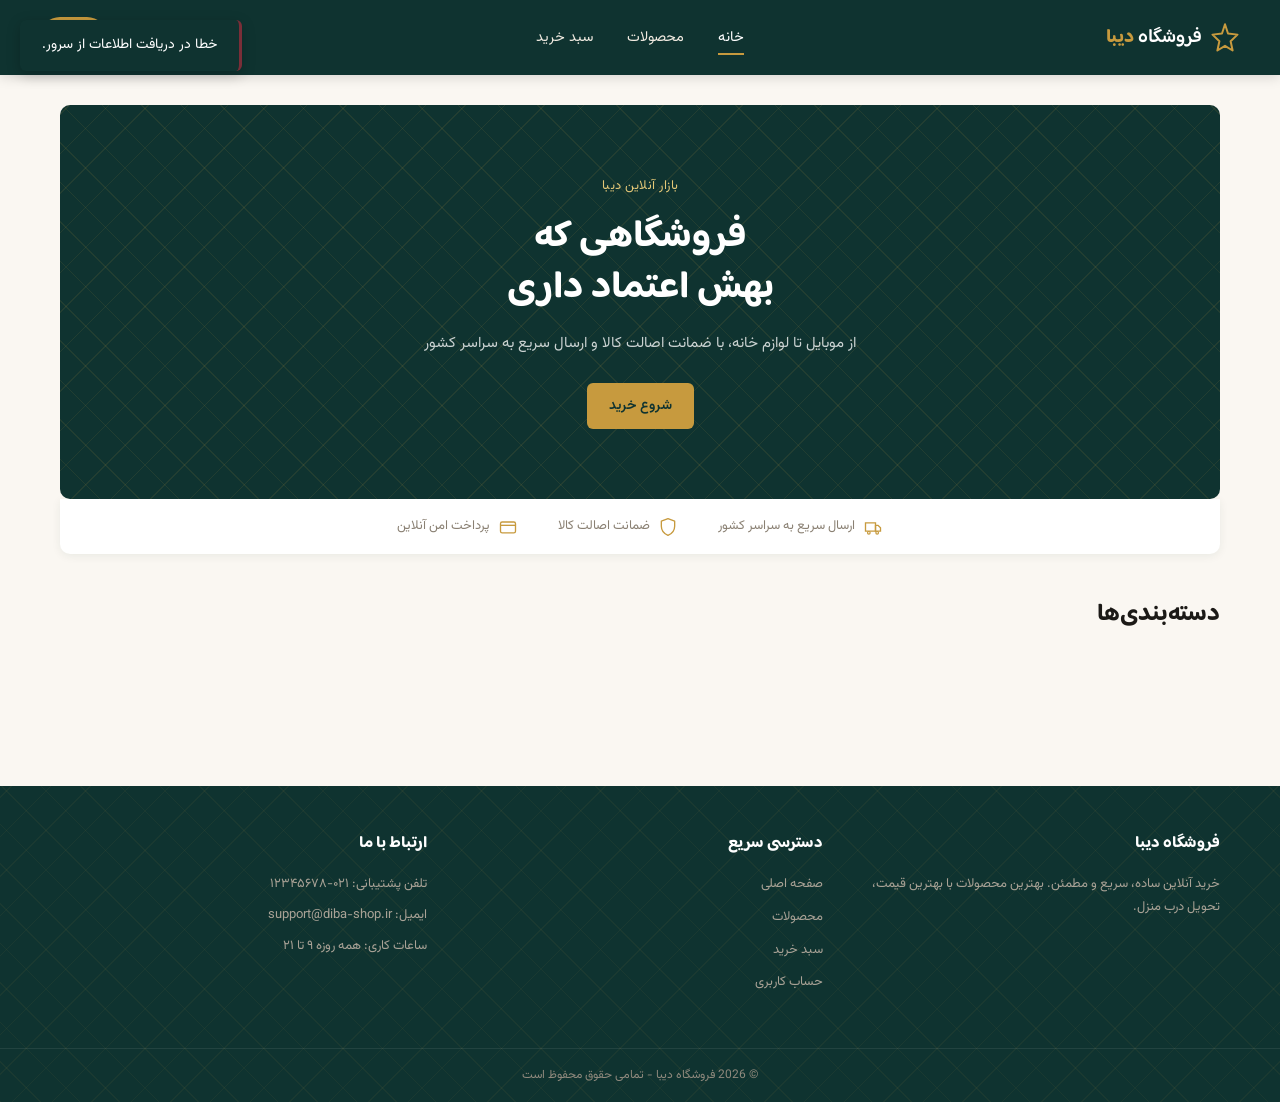
<file: index.html>
<!DOCTYPE html>
<html lang="fa" dir="rtl">
<head>
    <meta charset="UTF-8">
    <meta name="viewport" content="width=device-width, initial-scale=1.0">
    <title>فروشگاه دیبا</title>
    <link rel="preconnect" href="https://fonts.googleapis.com">
    <link rel="preconnect" href="https://fonts.gstatic.com" crossorigin>
    <link href="https://fonts.googleapis.com/css2?family=Baloo+Bhaijaan+2:wght@500;600;700;800&family=Vazirmatn:wght@400;500;600;700;800&display=swap" rel="stylesheet">
       <link rel="stylesheet" href="css/style.css?v=99">
</head>
<body data-page="home">

    <header id="siteHeader"></header>
    <div class="toast-container" id="toastContainer"></div>

    <main>
        <section class="hero">
            <div class="hero-pattern"></div>
            <div class="hero-content">
                <p class="hero-eyebrow">بازار آنلاین دیبا</p>
                <h1>فروشگاهی که<br>بهش اعتماد داری</h1>
                <p class="hero-sub">از موبایل تا لوازم خانه، با ضمانت اصالت کالا و ارسال سریع به سراسر کشور</p>
                <a href="products.html" class="btn btn-gold">شروع خرید</a>
            </div>
        </section>

        <div class="trust-bar">
            <div class="trust-item">
                <svg width="20" height="20" viewBox="0 0 24 24" fill="none"><path d="M3 7H15V17H3V7Z" stroke="#C79A3E" stroke-width="1.6"/><path d="M15 10H18L21 13V17H15V10Z" stroke="#C79A3E" stroke-width="1.6"/><circle cx="7" cy="19" r="1.6" stroke="#C79A3E" stroke-width="1.4"/><circle cx="17" cy="19" r="1.6" stroke="#C79A3E" stroke-width="1.4"/></svg>
                <span>ارسال سریع به سراسر کشور</span>
            </div>
            <div class="trust-item">
                <svg width="20" height="20" viewBox="0 0 24 24" fill="none"><path d="M12 2L20 5V11C20 16 16.5 20 12 22C7.5 20 4 16 4 11V5L12 2Z" stroke="#C79A3E" stroke-width="1.6" stroke-linejoin="round"/></svg>
                <span>ضمانت اصالت کالا</span>
            </div>
            <div class="trust-item">
                <svg width="20" height="20" viewBox="0 0 24 24" fill="none"><rect x="3" y="6" width="18" height="13" rx="2" stroke="#C79A3E" stroke-width="1.6"/><path d="M3 10H21" stroke="#C79A3E" stroke-width="1.6"/></svg>
                <span>پرداخت امن آنلاین</span>
            </div>
        </div>

        <section class="categories">
            <h2 class="section-title">دسته‌بندی‌ها</h2>
            <div class="category-list" id="categoryList"></div>
        </section>

        <div id="productSections"></div>
    </main>

    <footer id="siteFooter"></footer>

    <script src="js/data.js"></script>
    <script src="js/common.js"></script>
    <script src="js/home.js"></script>
</body>
</html>
</file>
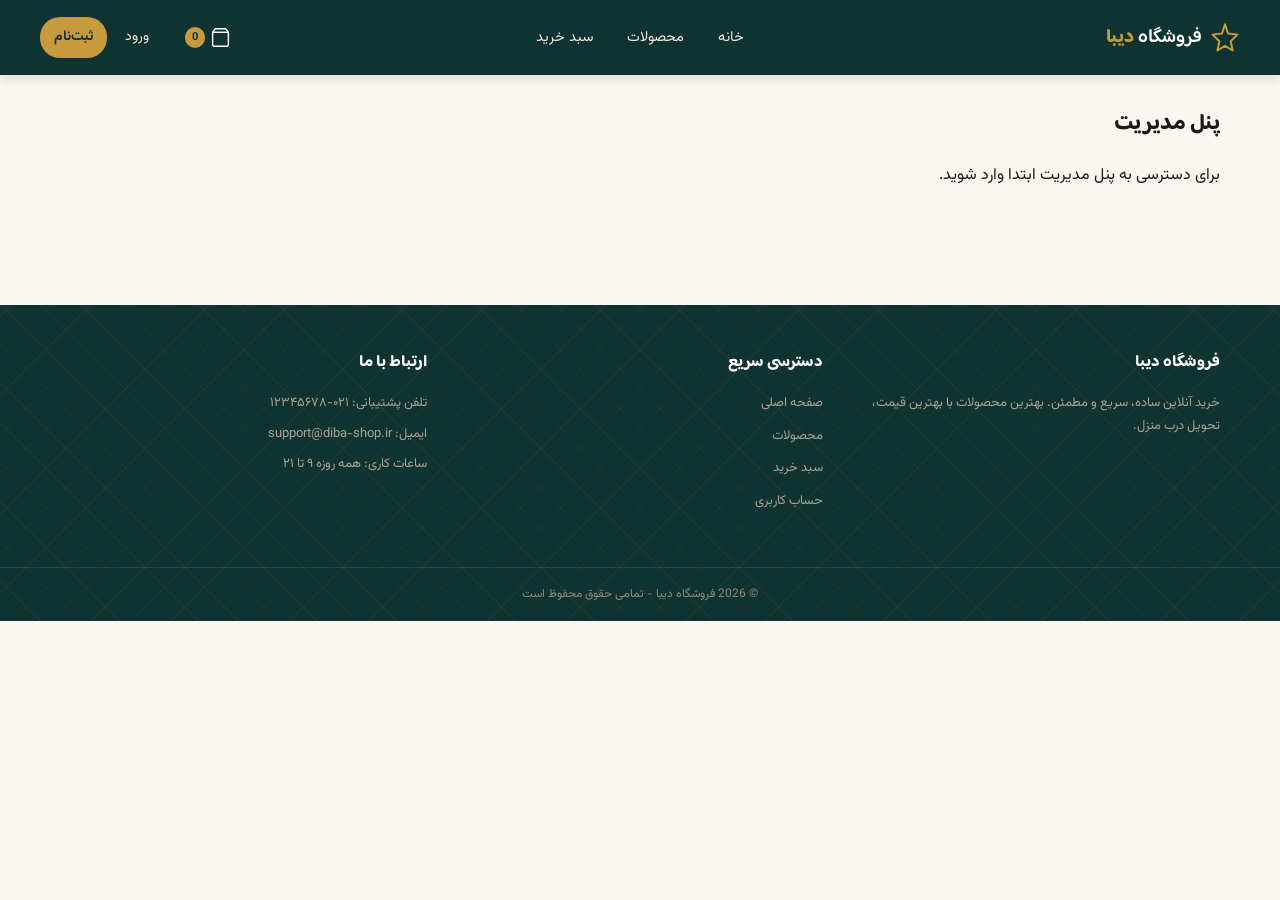
<file: admin.html>
<!DOCTYPE html>
<html lang="fa" dir="rtl">
<head>
    <meta charset="UTF-8">
    <meta name="viewport" content="width=device-width, initial-scale=1.0">
    <title>پنل مدیریت | فروشگاه دیبا</title>
    <link rel="preconnect" href="https://fonts.googleapis.com">
    <link rel="preconnect" href="https://fonts.gstatic.com" crossorigin>
    <link href="https://fonts.googleapis.com/css2?family=Baloo+Bhaijaan+2:wght@500;600;700;800&family=Vazirmatn:wght@400;500;600;700;800&display=swap" rel="stylesheet">
   <link rel="stylesheet" href="css/style.css?v=99">
</head>
<body data-page="admin">

    <header id="siteHeader"></header>
    <div class="toast-container" id="toastContainer"></div>

    <main>
        <h2 class="page-title">پنل مدیریت</h2>
        <div id="adminContainer"></div>
    </main>

    <footer id="siteFooter"></footer>

    <script src="js/data.js"></script>
    <script src="js/common.js"></script>
    <script src="js/admin.js"></script>
</body>
</html>
</file>
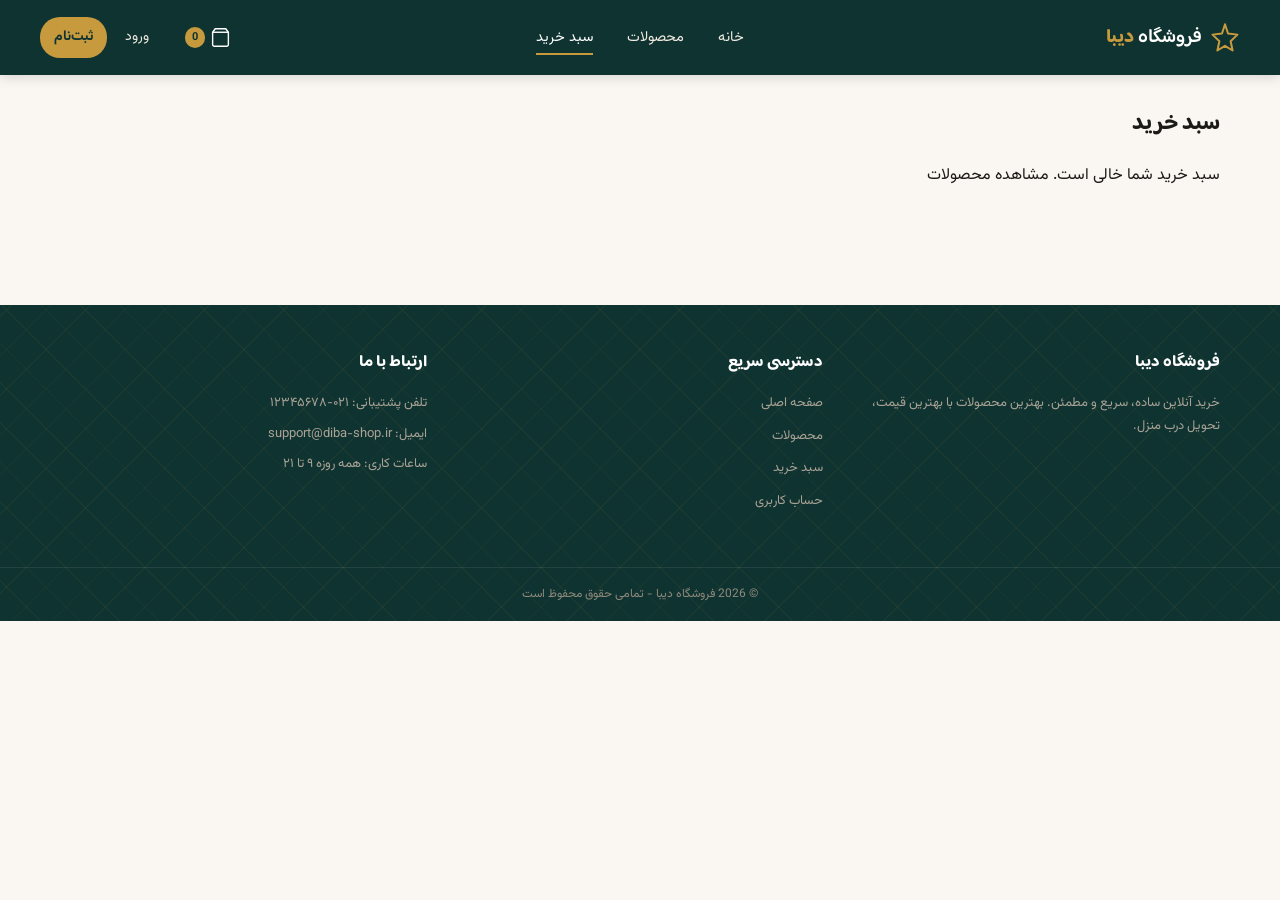
<file: cart.html>
<!DOCTYPE html>
<html lang="fa" dir="rtl">
<head>
    <meta charset="UTF-8">
    <meta name="viewport" content="width=device-width, initial-scale=1.0">
    <title>سبد خرید | فروشگاه دیبا</title>
    <link rel="preconnect" href="https://fonts.googleapis.com">
    <link rel="preconnect" href="https://fonts.gstatic.com" crossorigin>
    <link href="https://fonts.googleapis.com/css2?family=Baloo+Bhaijaan+2:wght@500;600;700;800&family=Vazirmatn:wght@400;500;600;700;800&display=swap" rel="stylesheet">
   <link rel="stylesheet" href="css/style.css?v=99">
</head>
<body data-page="cart">

    <header id="siteHeader"></header>
    <div class="toast-container" id="toastContainer"></div>

    <main>
        <h2 class="page-title">سبد خرید</h2>
        <div id="cartContainer"></div>
    </main>

    <footer id="siteFooter"></footer>

    <script src="js/data.js"></script>
    <script src="js/common.js"></script>
    <script src="js/cart.js"></script>
</body>
</html>
</file>
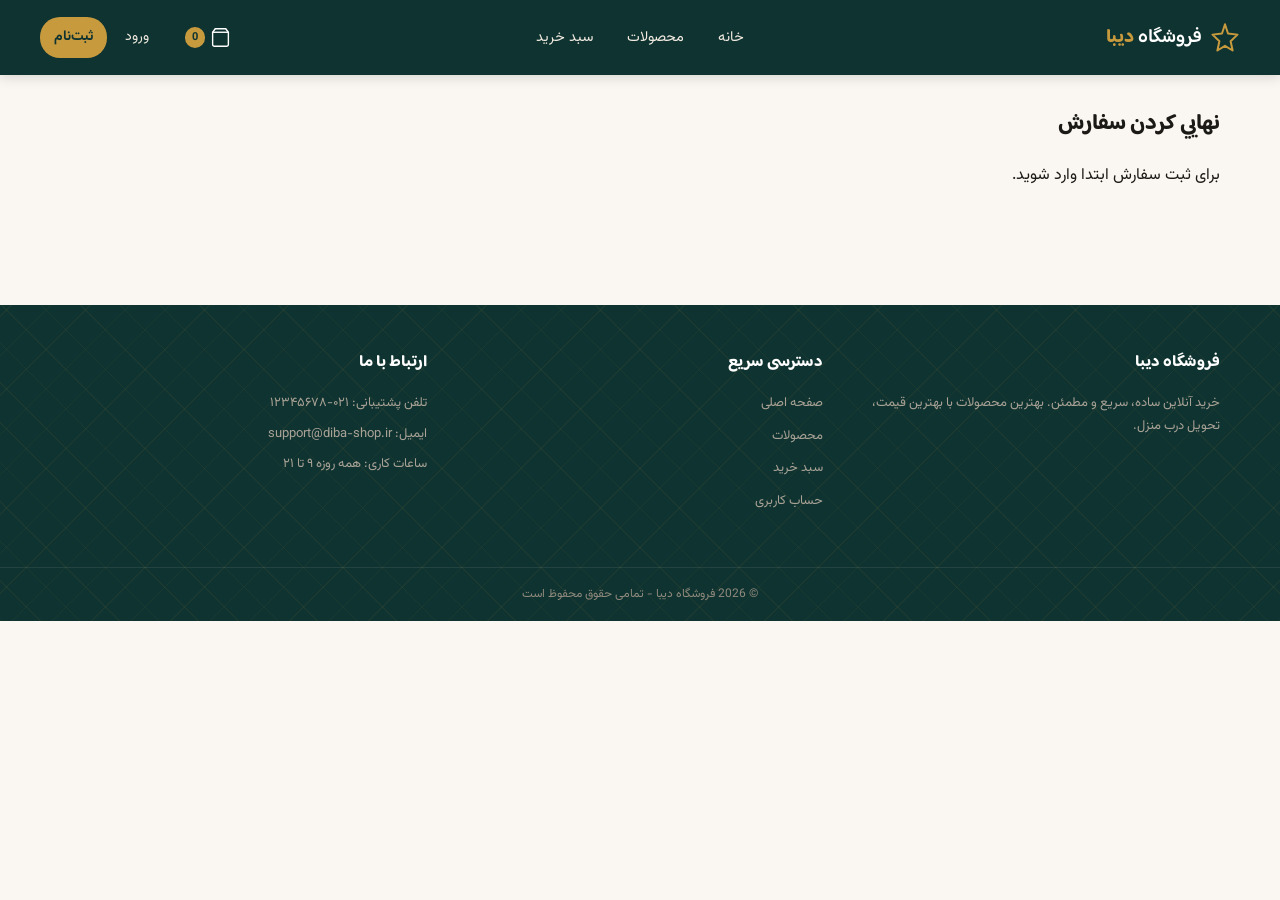
<file: checkout.html>
<!DOCTYPE html>
<html lang="fa" dir="rtl">
<head>
    <meta charset="UTF-8">
    <meta name="viewport" content="width=device-width, initial-scale=1.0">
    <title>تسویه‌حساب | فروشگاه دیبا</title>
    <link rel="preconnect" href="https://fonts.googleapis.com">
    <link rel="preconnect" href="https://fonts.gstatic.com" crossorigin>
    <link href="https://fonts.googleapis.com/css2?family=Baloo+Bhaijaan+2:wght@500;600;700;800&family=Vazirmatn:wght@400;500;600;700;800&display=swap" rel="stylesheet">
    <link rel="stylesheet" href="css/style.css?v=99">
</head>
<body data-page="checkout">

    <header id="siteHeader"></header>
    <div class="toast-container" id="toastContainer"></div>

    <main>
        <h2 class="page-title">نهایی کردن سفارش</h2>
        <div id="checkoutContainer"></div>
    </main>

    <footer id="siteFooter"></footer>

    <script src="js/data.js"></script>
    <script src="js/common.js"></script>
    <script src="js/checkout.js"></script>
</body>
</html>
</file>
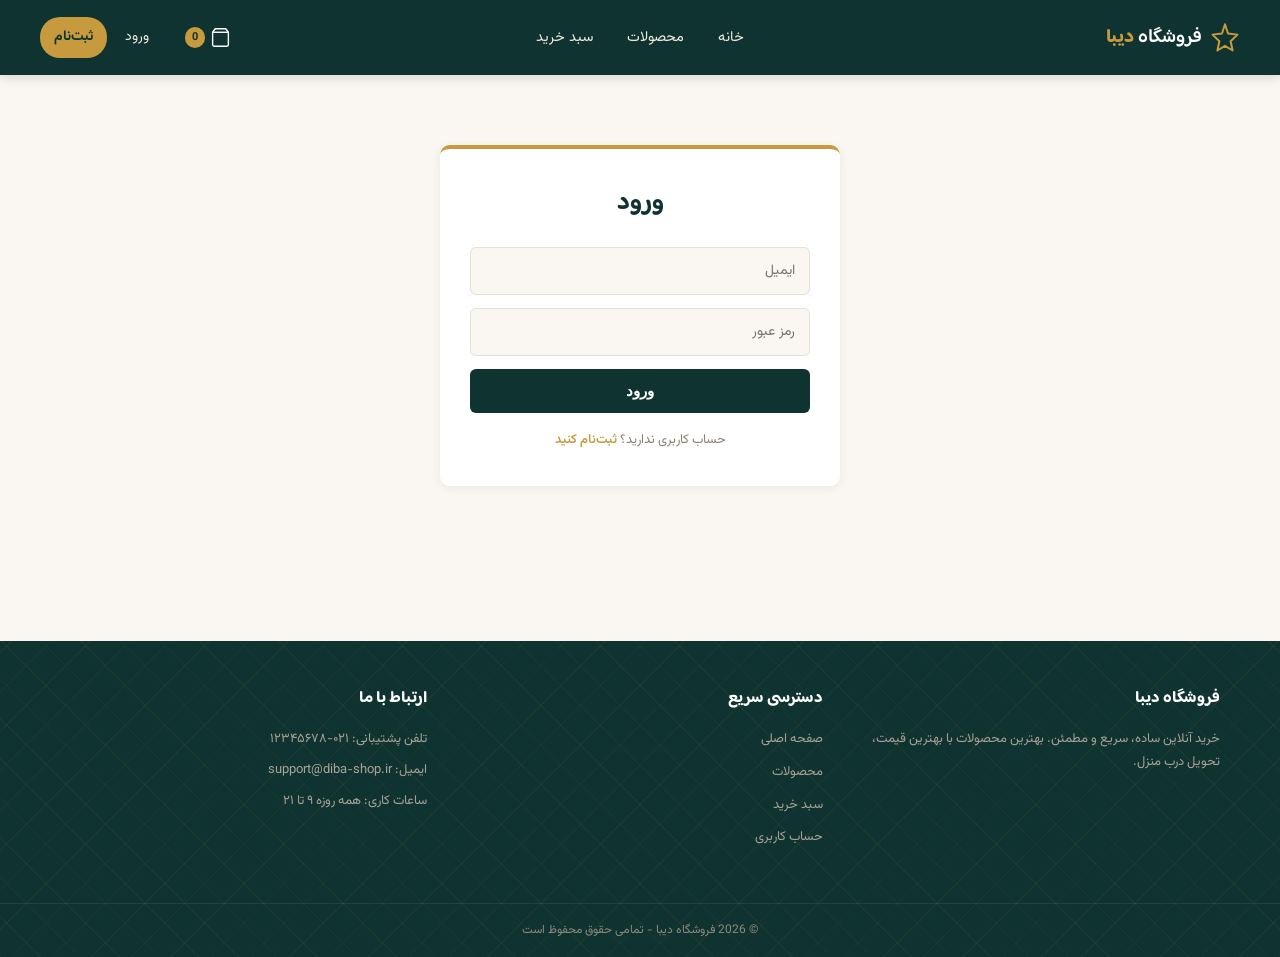
<file: login.html>
<!DOCTYPE html>
<html lang="fa" dir="rtl">
<head>
    <meta charset="UTF-8">
    <meta name="viewport" content="width=device-width, initial-scale=1.0">
    <title>ورود | فروشگاه دیبا</title>
    <link rel="preconnect" href="https://fonts.googleapis.com">
    <link rel="preconnect" href="https://fonts.gstatic.com" crossorigin>
    <link href="https://fonts.googleapis.com/css2?family=Baloo+Bhaijaan+2:wght@500;600;700;800&family=Vazirmatn:wght@400;500;600;700;800&display=swap" rel="stylesheet">
    <link rel="stylesheet" href="css/style.css?v=99">
</head>
<body data-page="login">

    <header id="siteHeader"></header>
    <div class="toast-container" id="toastContainer"></div>

    <main>
        <div class="auth-container">
            <h2>ورود</h2>
            <p class="error" id="errorBox" style="display:none;"></p>

            <form id="loginForm">
                <input type="email" id="email" placeholder="ایمیل" required>
                <input type="password" id="password" placeholder="رمز عبور" required>
                <button type="submit">ورود</button>
            </form>

            <p>حساب کاربری ندارید؟ <a href="register.html">ثبت‌نام کنید</a></p>
        </div>
    </main>

    <footer id="siteFooter"></footer>

    <script src="js/data.js"></script>
    <script src="js/common.js"></script>
    <script src="js/auth.js"></script>
</body>
</html>
</file>
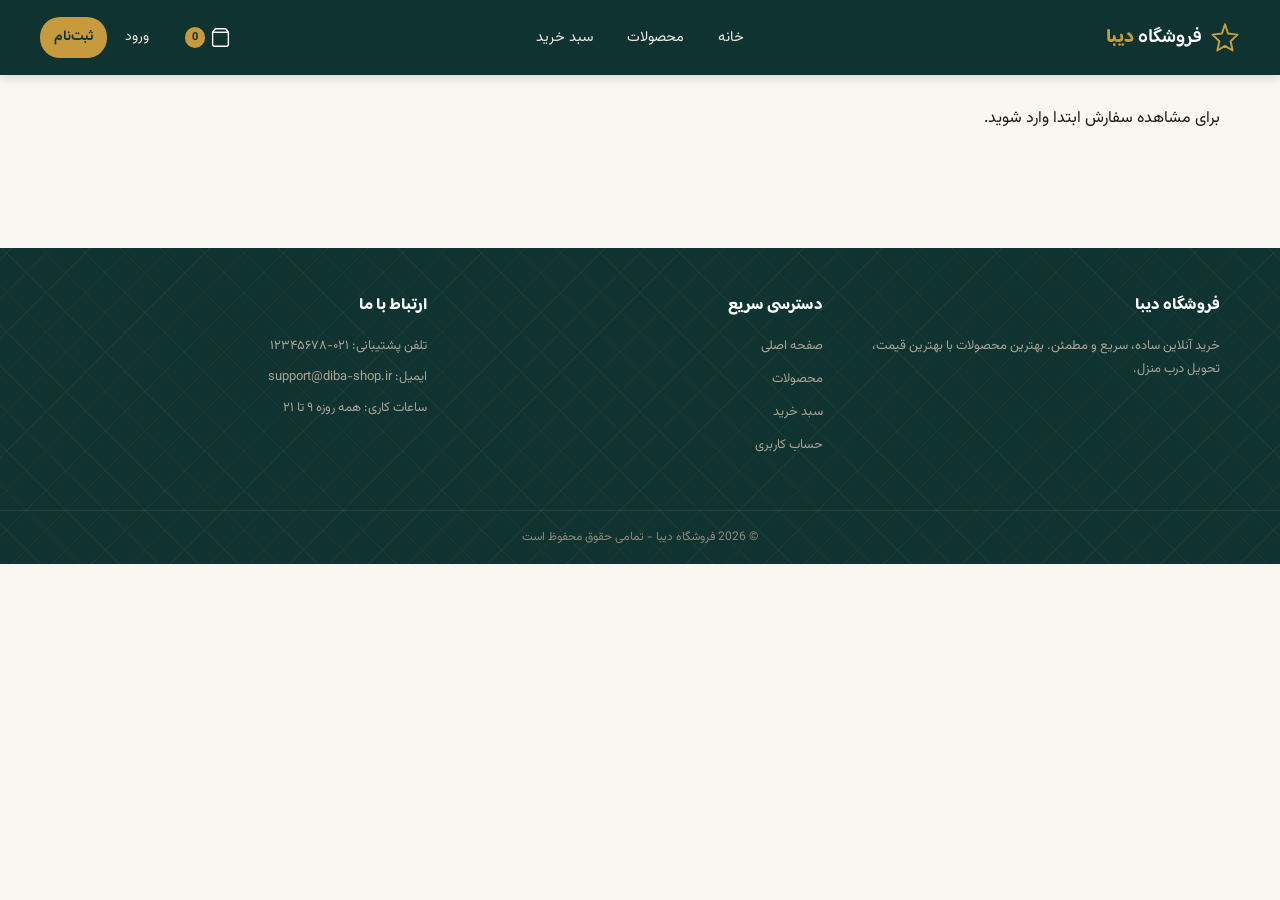
<file: order-success.html>
<!DOCTYPE html>
<html lang="fa" dir="rtl">
<head>
    <meta charset="UTF-8">
    <meta name="viewport" content="width=device-width, initial-scale=1.0">
    <title>ثبت سفارش موفق | فروشگاه دیبا</title>
    <link rel="preconnect" href="https://fonts.googleapis.com">
    <link rel="preconnect" href="https://fonts.gstatic.com" crossorigin>
    <link href="https://fonts.googleapis.com/css2?family=Baloo+Bhaijaan+2:wght@500;600;700;800&family=Vazirmatn:wght@400;500;600;700;800&display=swap" rel="stylesheet">
    <link rel="stylesheet" href="css/style.css?v=99">
</head>
<body data-page="order-success">

    <header id="siteHeader"></header>
    <div class="toast-container" id="toastContainer"></div>

    <main>
        <div id="orderSuccessContainer"></div>
    </main>

    <footer id="siteFooter"></footer>

    <script src="js/data.js"></script>
    <script src="js/common.js"></script>
    <script src="js/order-success.js"></script>
</body>
</html>
</file>
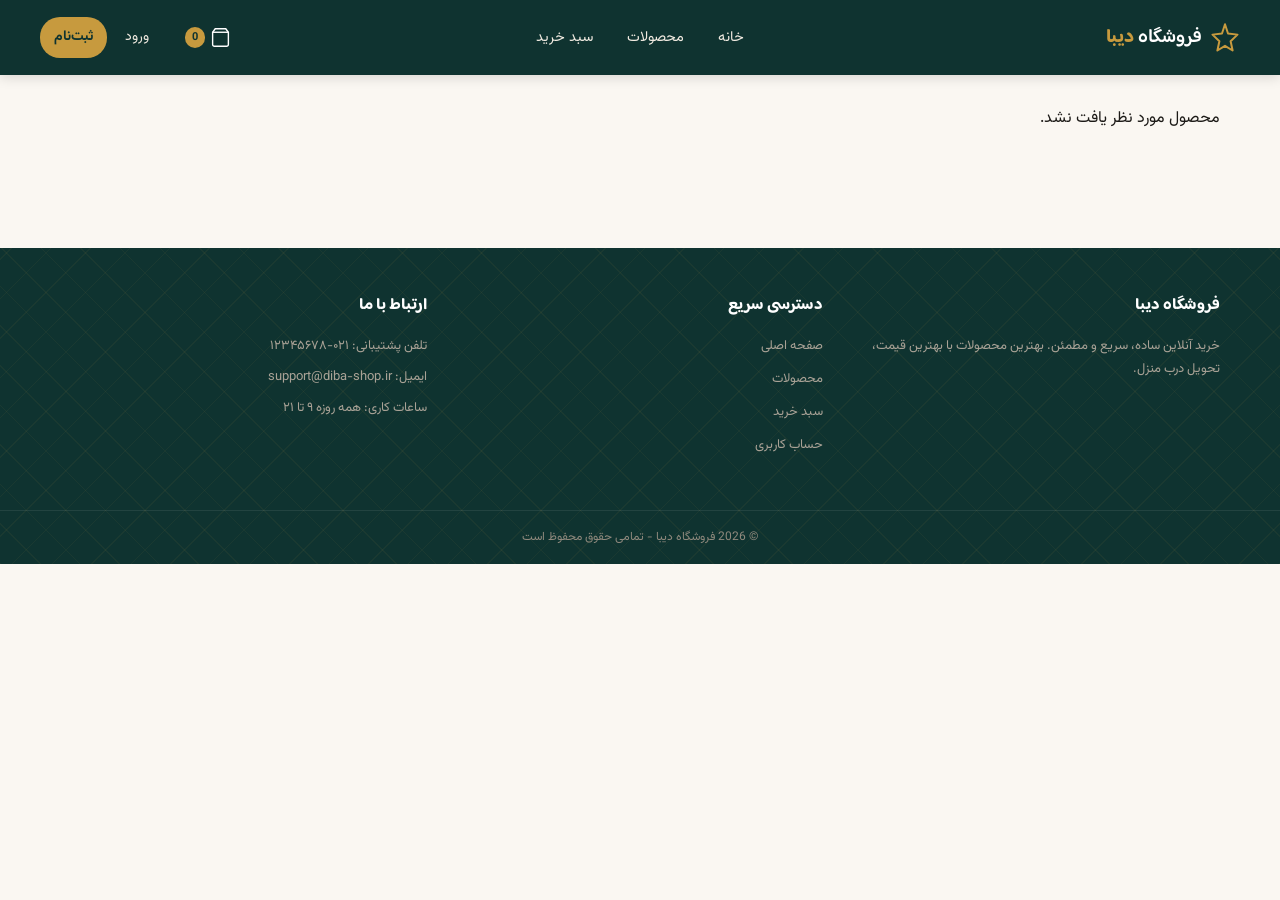
<file: product.html>
<!DOCTYPE html>
<html lang="fa" dir="rtl">
<head>
    <meta charset="UTF-8">
    <meta name="viewport" content="width=device-width, initial-scale=1.0">
    <title>جزئیات محصول | فروشگاه دیبا</title>
    <link rel="preconnect" href="https://fonts.googleapis.com">
    <link rel="preconnect" href="https://fonts.gstatic.com" crossorigin>
    <link href="https://fonts.googleapis.com/css2?family=Baloo+Bhaijaan+2:wght@500;600;700;800&family=Vazirmatn:wght@400;500;600;700;800&display=swap" rel="stylesheet">
    <link rel="stylesheet" href="css/style.css?v=99">
</head>
<body data-page="product">

    <header id="siteHeader"></header>
    <div class="toast-container" id="toastContainer"></div>

    <main>
        <div id="productDetailsContainer"></div>
    </main>

    <footer id="siteFooter"></footer>

    <script src="js/data.js"></script>
    <script src="js/common.js"></script>
    <script src="js/product.js"></script>
</body>
</html>
</file>
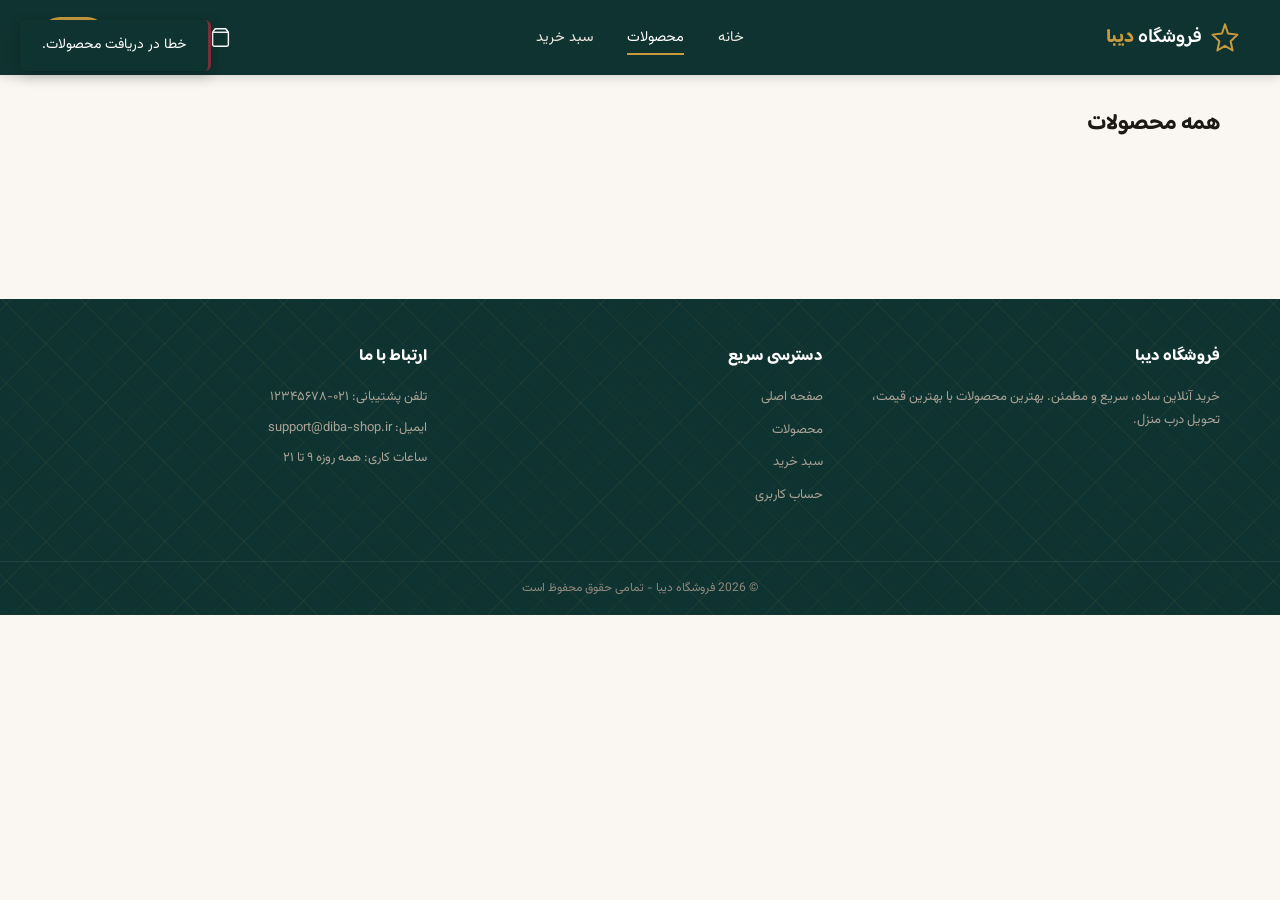
<file: products.html>
<!DOCTYPE html>
<html lang="fa" dir="rtl">
<head>
    <meta charset="UTF-8">
    <meta name="viewport" content="width=device-width, initial-scale=1.0">
    <title>محصولات | فروشگاه دیبا</title>
    <link rel="preconnect" href="https://fonts.googleapis.com">
    <link rel="preconnect" href="https://fonts.gstatic.com" crossorigin>
    <link href="https://fonts.googleapis.com/css2?family=Baloo+Bhaijaan+2:wght@500;600;700;800&family=Vazirmatn:wght@400;500;600;700;800&display=swap" rel="stylesheet">
   <link rel="stylesheet" href="css/style.css?v=99">
</head>
<body data-page="products">

    <header id="siteHeader"></header>
    <div class="toast-container" id="toastContainer"></div>

    <main>
        <h2 class="page-title" id="categoryTitle">همه محصولات</h2>

        <div class="filter-bar" id="filterBar"></div>

        <div class="product-grid" id="productGrid"></div>
        <p id="emptyMessage" style="display:none; color: var(--muted); margin-top: 20px;">محصولی در این دسته‌بندی یافت نشد.</p>
    </main>

    <footer id="siteFooter"></footer>

    <script src="js/data.js"></script>
    <script src="js/common.js"></script>
    <script src="js/products.js"></script>
</body>
</html>
</file>
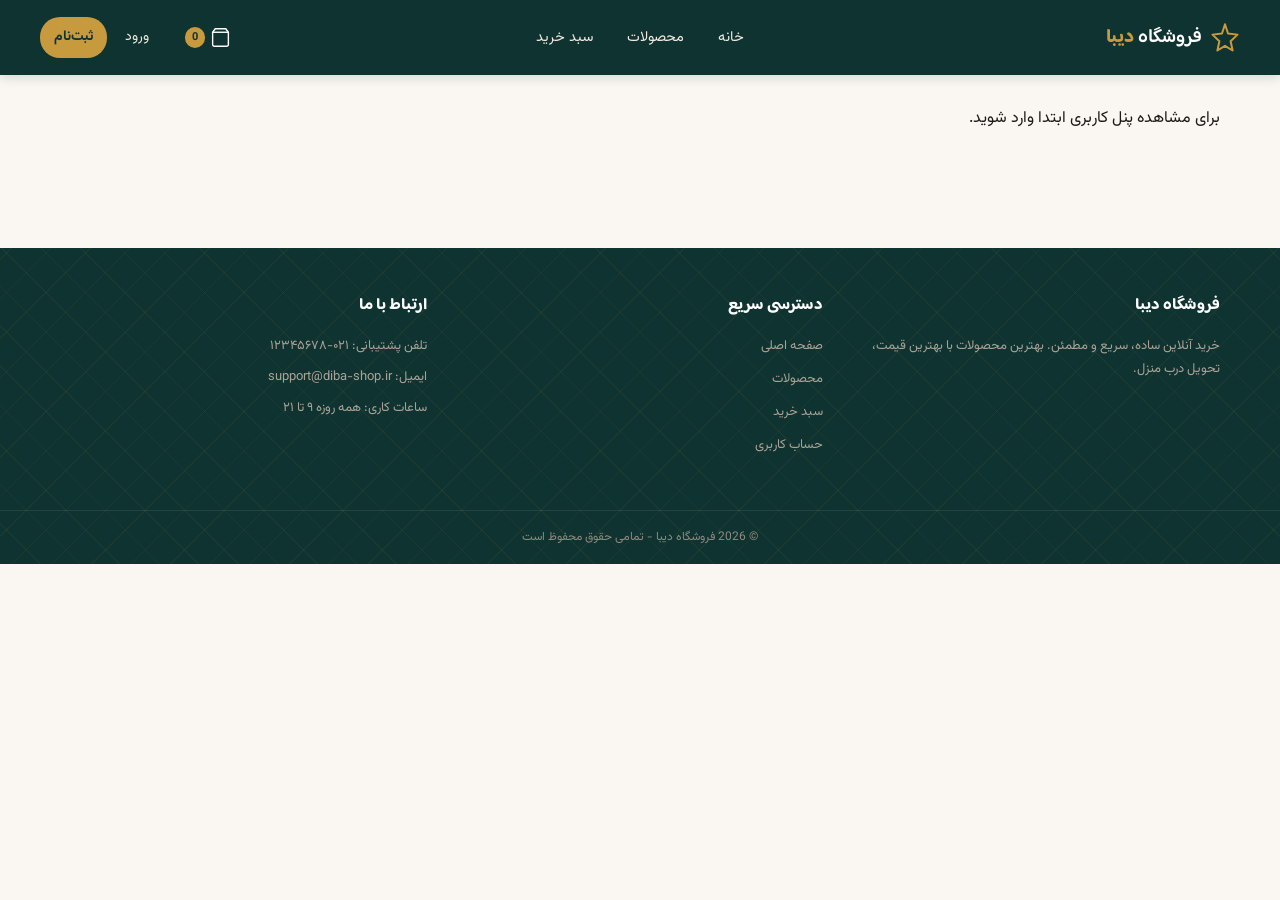
<file: profile.html>
<!DOCTYPE html>
<html lang="fa" dir="rtl">
<head>
    <meta charset="UTF-8">
    <meta name="viewport" content="width=device-width, initial-scale=1.0">
    <title>پنل کاربری | فروشگاه دیبا</title>
    <link rel="preconnect" href="https://fonts.googleapis.com">
    <link rel="preconnect" href="https://fonts.gstatic.com" crossorigin>
    <link href="https://fonts.googleapis.com/css2?family=Baloo+Bhaijaan+2:wght@500;600;700;800&family=Vazirmatn:wght@400;500;600;700;800&display=swap" rel="stylesheet">
    <link rel="stylesheet" href="css/style.css?v=99">
</head>
<body data-page="profile">

    <header id="siteHeader"></header>
    <div class="toast-container" id="toastContainer"></div>

    <main>
        <div id="profileContainer"></div>
    </main>

    <footer id="siteFooter"></footer>

    <script src="js/data.js"></script>
    <script src="js/common.js"></script>
    <script src="js/profile.js"></script>
</body>
</html>
</file>
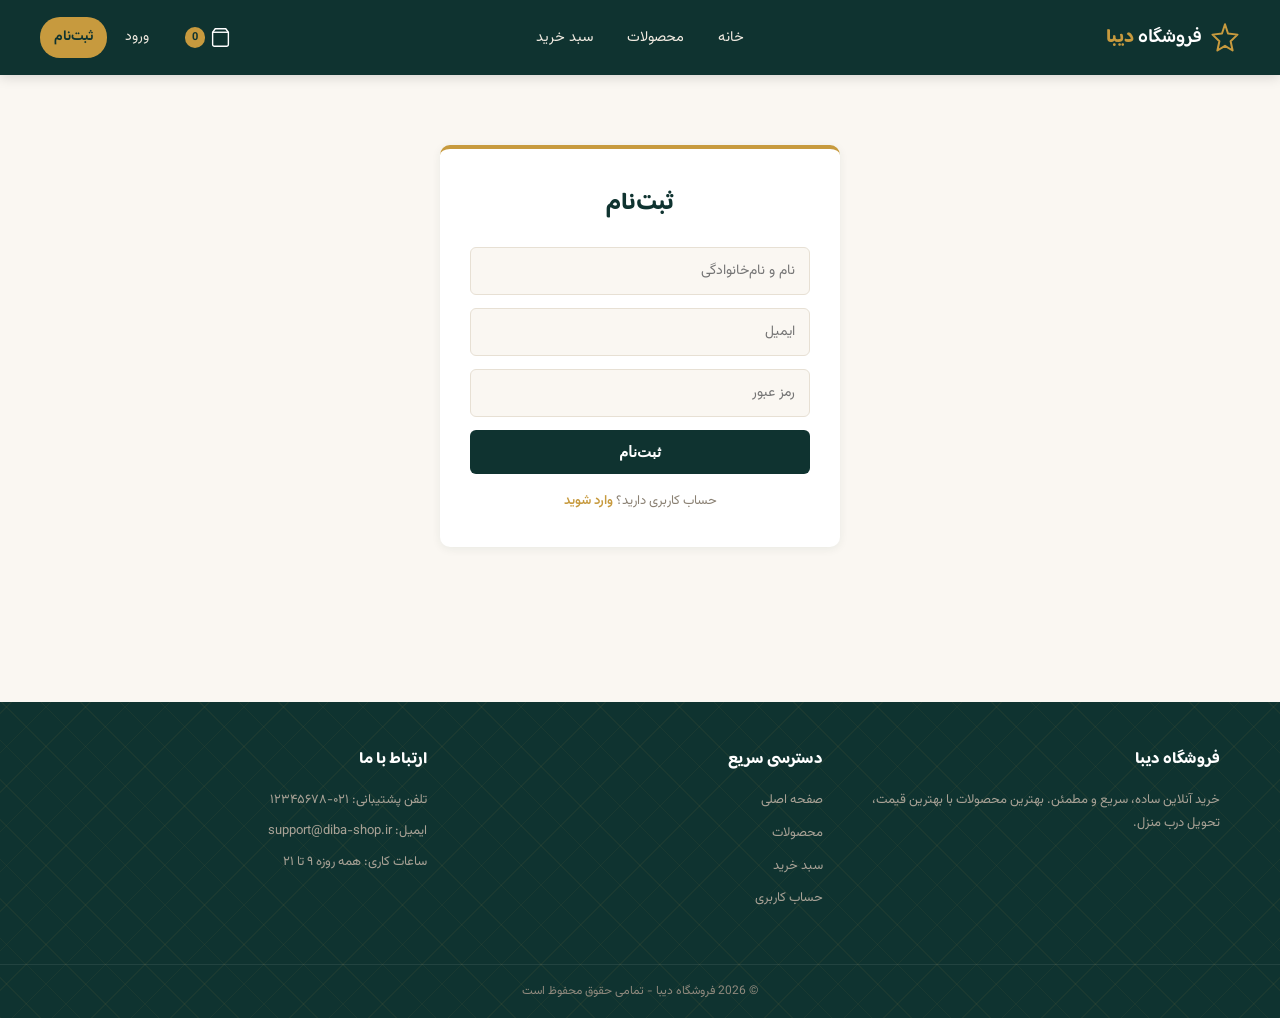
<file: register.html>
<!DOCTYPE html>
<html lang="fa" dir="rtl">
<head>
    <meta charset="UTF-8">
    <meta name="viewport" content="width=device-width, initial-scale=1.0">
    <title>ثبت‌نام | فروشگاه دیبا</title>
    <link rel="preconnect" href="https://fonts.googleapis.com">
    <link rel="preconnect" href="https://fonts.gstatic.com" crossorigin>
    <link href="https://fonts.googleapis.com/css2?family=Baloo+Bhaijaan+2:wght@500;600;700;800&family=Vazirmatn:wght@400;500;600;700;800&display=swap" rel="stylesheet">
   <link rel="stylesheet" href="css/style.css?v=99">
</head>
<body data-page="register">

    <header id="siteHeader"></header>
    <div class="toast-container" id="toastContainer"></div>

    <main>
        <div class="auth-container">
            <h2>ثبت‌نام</h2>
            <p class="error" id="errorBox" style="display:none;"></p>

            <form id="registerForm">
                <input type="text" id="fullName" placeholder="نام و نام‌خانوادگی" required>
                <input type="email" id="email" placeholder="ایمیل" required>
                <input type="password" id="password" placeholder="رمز عبور" required>
                <button type="submit">ثبت‌نام</button>
            </form>

            <p>حساب کاربری دارید؟ <a href="login.html">وارد شوید</a></p>
        </div>
    </main>

    <footer id="siteFooter"></footer>

    <script src="js/data.js"></script>
    <script src="js/common.js"></script>
    <script src="js/auth.js"></script>
</body>
</html>
</file>
<file: css/style.css>
:root {
    --ink: #1C1A17;
    --muted: #8A8073;
    --paper: #FAF7F2;
    --surface: #FFFFFF;
    --border: #E7E0D4;

    --emerald-900: #0F3330;
    --emerald-700: #17493F;
    --emerald-600: #1F5A4E;

    --gold-500: #C79A3E;
    --gold-300: #E4C878;
    --gold-100: #F6E9C9;

    --wine-600: #7A2E38;

    --font-display: 'Baloo Bhaijaan 2', 'Vazirmatn', Tahoma, sans-serif;
    --font-body: 'Vazirmatn', Tahoma, Arial, sans-serif;

    --radius-sm: 6px;
    --radius-md: 10px;
    --shadow-card: 0 2px 10px rgba(15, 51, 48, 0.07);
    --shadow-card-hover: 0 10px 26px rgba(15, 51, 48, 0.14);
}

* { margin: 0; padding: 0; box-sizing: border-box; }

body {
    font-family: var(--font-body);
    background-color: var(--paper);
    color: var(--ink);
    line-height: 1.75;
}

a { text-decoration: none; color: inherit; }
img { max-width: 100%; display: block; }

h1, h2, h3 { font-family: var(--font-display); }

main {
    max-width: 1200px;
    margin: 0 auto;
    padding: 30px 20px 60px;
}

.page-title {
    font-size: 22px;
    margin-bottom: 18px;
}

header {
    background-color: var(--emerald-900);
    padding: 16px 30px;
    position: sticky;
    top: 0;
    z-index: 100;
    box-shadow: 0 2px 12px rgba(0,0,0,0.15);
}

.header-inner {
    display: grid;
    grid-template-columns: 1fr auto 1fr;
    align-items: center;
    gap: 20px;
    max-width: 1200px;
    margin: 0 auto;
}

.header-inner .logo { justify-self: start; }
.header-inner .main-nav { justify-self: center; }
.header-inner .header-actions { justify-self: end; }

.logo {
    display: flex;
    align-items: center;
    gap: 8px;
    color: #fff;
    font-family: var(--font-display);
    font-size: 19px;
    font-weight: 600;
}

.logo b { color: var(--gold-500); font-weight: 700; }

.main-nav {
    display: flex;
    align-items: center;
    gap: 6px;
}

.main-nav a {
    position: relative;
    color: #F0EAE0;
    font-size: 14.5px;
    padding: 9px 14px;
    transition: color 0.2s;
}

.main-nav a::after {
    content: "";
    position: absolute;
    right: 14px;
    left: 14px;
    bottom: 4px;
    height: 2px;
    background-color: var(--gold-500);
    transform: scaleX(0);
    transform-origin: center;
    transition: transform 0.25s ease;
}

.main-nav a:hover, .main-nav a.active {
    color: #fff;
}

.main-nav a:hover::after, .main-nav a.active::after {
    transform: scaleX(1);
}

.header-actions {
    display: flex;
    align-items: center;
    gap: 8px;
}

.header-actions a {
    color: #F0EAE0;
    font-size: 14px;
    padding: 8px 14px;
    border-radius: 20px;
    transition: all 0.2s;
}

.header-actions a:hover {
    background-color: rgba(255,255,255,0.08);
    color: #fff;
}

.nav-cta {
    background-color: var(--gold-500);
    color: var(--emerald-900) !important;
    border-radius: 20px;
    font-weight: 700;
}

.nav-cta::after { display: none; }
.nav-cta:hover { background-color: var(--gold-300); }

.cart-link { display: flex; align-items: center; gap: 5px; }

.cart-badge {
    background-color: var(--gold-500);
    color: var(--emerald-900);
    font-size: 11px;
    font-weight: 700;
    padding: 1px 7px;
    border-radius: 10px;
    transition: transform 0.2s;
}

.cart-badge.bump { transform: scale(1.4); }

.menu-toggle {
    display: none;
    flex-direction: column;
    gap: 5px;
    background: none;
    border: none;
    cursor: pointer;
    padding: 5px;
}

.menu-toggle span {
    width: 24px;
    height: 2.5px;
    background-color: #fff;
    border-radius: 2px;
    transition: all 0.3s;
}

.menu-toggle.active span:nth-child(1) { transform: translateY(7px) rotate(45deg); }
.menu-toggle.active span:nth-child(2) { opacity: 0; }
.menu-toggle.active span:nth-child(3) { transform: translateY(-7px) rotate(-45deg); }

.hero {
    position: relative;
    background-color: var(--emerald-900);
    border-radius: var(--radius-md);
    overflow: hidden;
    padding: 70px 40px;
    text-align: center;
    margin-bottom: 0;
}

.hero-pattern {
    position: absolute;
    inset: -20px;
    background-image:
        repeating-linear-gradient(45deg, rgba(199,154,62,0.10) 0, rgba(199,154,62,0.10) 1px, transparent 1px, transparent 28px),
        repeating-linear-gradient(-45deg, rgba(199,154,62,0.10) 0, rgba(199,154,62,0.10) 1px, transparent 1px, transparent 28px);
    animation: patternDrift 50s linear infinite;
}

@keyframes patternDrift {
    from { background-position: 0 0, 0 0; }
    to { background-position: 400px 0, -400px 0; }
}

.hero-content {
    position: relative;
    z-index: 2;
    max-width: 620px;
    margin: 0 auto;
}

.hero-eyebrow {
    color: var(--gold-300);
    font-size: 13px;
    letter-spacing: 0.5px;
    margin-bottom: 14px;
}

.hero h1 {
    color: #fff;
    font-size: 38px;
    line-height: 1.35;
    margin-bottom: 16px;
}

.hero-sub {
    color: rgba(255,255,255,0.78);
    font-size: 15px;
    margin-bottom: 26px;
}

.trust-bar {
    display: flex;
    justify-content: center;
    gap: 40px;
    background-color: var(--surface);
    padding: 16px 20px;
    border-radius: 0 0 var(--radius-md) var(--radius-md);
    margin-bottom: 40px;
    box-shadow: var(--shadow-card);
    flex-wrap: wrap;
}

.trust-item {
    display: flex;
    align-items: center;
    gap: 8px;
    font-size: 13px;
    color: var(--muted);
}

.categories { margin-bottom: 35px; }

.category-list { display: flex; gap: 10px; flex-wrap: wrap; }

.category-item {
    background: var(--surface);
    padding: 9px 18px;
    border-radius: 30px;
    font-size: 13.5px;
    border: 1px solid var(--border);
    transition: all 0.2s;
}

.category-item:hover {
    background-color: var(--emerald-900);
    color: var(--gold-300);
    border-color: var(--emerald-900);
}

.filter-bar { display: flex; gap: 10px; flex-wrap: wrap; margin-bottom: 22px; }

.filter-bar a {
    padding: 8px 16px;
    background: var(--surface);
    border: 1px solid var(--border);
    border-radius: 20px;
    font-size: 13px;
}

.filter-bar a.active {
    background-color: var(--emerald-900);
    color: var(--gold-300);
    border-color: var(--emerald-900);
}

.home-section { margin: 40px 0; }

.home-section h2 {
    font-size: 21px;
    margin-bottom: 18px;
    padding-bottom: 12px;
    border-bottom: 2px solid var(--border);
    display: flex;
    justify-content: space-between;
    align-items: center;
    position: relative;
}

.home-section h2::after {
    content: "";
    position: absolute;
    right: 0;
    bottom: -2px;
    width: 46px;
    height: 2px;
    background-color: var(--gold-500);
}

.see-all { font-size: 12.5px; color: var(--gold-500); font-weight: 600; }

.product-grid {
    display: grid;
    grid-template-columns: repeat(auto-fill, minmax(210px, 1fr));
    gap: 20px;
}

.product-card {
    position: relative;
    background: var(--surface);
    border-radius: var(--radius-md);
    overflow: hidden;
    box-shadow: var(--shadow-card);
    border: 1px solid var(--border);
    transition: transform 0.25s ease, box-shadow 0.25s ease;
    display: flex;
    flex-direction: column;
}

.product-card:hover {
    transform: translateY(-5px);
    box-shadow: var(--shadow-card-hover);
}

.sale-ribbon {
    position: absolute;
    top: 12px;
    left: -30px;
    background-color: var(--wine-600);
    color: #fff;
    font-size: 11px;
    font-weight: 700;
    padding: 4px 34px;
    transform: rotate(-45deg);
    z-index: 3;
    box-shadow: 0 2px 6px rgba(0,0,0,0.2);
}

.product-card img {
    width: 100%;
    height: 165px;
    object-fit: cover;
    background: var(--paper);
}

.product-card h3 {
    font-size: 14.5px;
    font-weight: 600;
    padding: 12px 14px 6px;
    flex-grow: 1;
}

.product-card .price {
    position: relative;
    display: inline-flex;
    align-items: center;
    background-color: var(--emerald-900);
    color: var(--gold-300);
    font-weight: 700;
    font-size: 13.5px;
    padding: 6px 16px 6px 12px;
    margin: 6px 14px;
    border-radius: 3px 14px 14px 3px;
    width: fit-content;
}

.product-card .price::before {
    content: "";
    position: absolute;
    right: -4px;
    top: 50%;
    transform: translateY(-50%);
    width: 8px;
    height: 8px;
    border-radius: 50%;
    background-color: var(--paper);
    border: 1px solid var(--emerald-900);
}

.product-card .old-price {
    text-decoration: line-through;
    color: rgba(230,220,200,0.55);
    font-weight: 400;
    font-size: 11.5px;
    margin-left: 6px;
}

.product-card .stock {
    padding: 0 14px;
    font-size: 12px;
    color: var(--emerald-600);
}

.product-card .btn {
    margin: 12px 14px 14px;
    text-align: center;
    font-size: 13px;
    padding: 9px;
}

.btn {
    display: inline-block;
    background-color: var(--emerald-900);
    color: #fff;
    padding: 11px 22px;
    border: none;
    border-radius: var(--radius-sm);
    cursor: pointer;
    font-size: 14px;
    font-family: var(--font-body);
    font-weight: 600;
    transition: background 0.2s, transform 0.15s;
}

.btn:hover { background-color: var(--emerald-700); }
.btn:active { transform: scale(0.97); }

.btn-gold {
    background-color: var(--gold-500);
    color: var(--emerald-900);
}

.btn-gold:hover { background-color: var(--gold-300); }

.btn.disabled { background-color: #ccc; cursor: not-allowed; }

.btn-small {
    display: inline-block;
    padding: 6px 13px;
    background-color: var(--emerald-900);
    color: #fff;
    border-radius: 5px;
    font-size: 12px;
    border: none;
    cursor: pointer;
    font-family: var(--font-body);
}

.btn-small:hover { background-color: var(--emerald-700); }
.btn-danger { background-color: var(--wine-600); }
.btn-danger:hover { background-color: #92363f; }

.auth-container {
    max-width: 400px;
    margin: 40px auto;
    background: var(--surface);
    padding: 34px 30px;
    border-radius: var(--radius-md);
    box-shadow: var(--shadow-card);
    border-top: 4px solid var(--gold-500);
}

.auth-container h2 {
    margin-bottom: 22px;
    text-align: center;
    color: var(--emerald-900);
}

.auth-container form { display: flex; flex-direction: column; gap: 13px; }

.auth-container input {
    padding: 12px 14px;
    border: 1px solid var(--border);
    border-radius: var(--radius-sm);
    font-size: 14px;
    font-family: var(--font-body);
    background: var(--paper);
}

.auth-container input:focus {
    outline: none;
    border-color: var(--gold-500);
}

.auth-container button {
    background-color: var(--emerald-900);
    color: #fff;
    border: none;
    padding: 13px;
    border-radius: var(--radius-sm);
    cursor: pointer;
    font-size: 15px;
    font-weight: 600;
}

.auth-container button:hover { background-color: var(--emerald-700); }

.auth-container p { margin-top: 16px; text-align: center; font-size: 13px; color: var(--muted); }
.auth-container p a { color: var(--gold-500); font-weight: 600; }

.error {
    background-color: #FBEAEA;
    color: var(--wine-600);
    padding: 11px 14px;
    border-radius: var(--radius-sm);
    margin-bottom: 12px;
    font-size: 13px;
}

.success {
    background-color: #E9F3EC;
    color: var(--emerald-700);
    padding: 11px 14px;
    border-radius: var(--radius-sm);
    margin-bottom: 12px;
    font-size: 13px;
}

.product-details {
    display: grid;
    grid-template-columns: 1fr 1.2fr;
    gap: 34px;
    background: var(--surface);
    padding: 30px;
    border-radius: var(--radius-md);
    box-shadow: var(--shadow-card);
}

.product-details img { border-radius: var(--radius-md); width: 100%; }

.category-tag {
    display: inline-block;
    background-color: var(--paper);
    border: 1px solid var(--border);
    padding: 4px 14px;
    border-radius: 20px;
    font-size: 12px;
    margin-bottom: 12px;
}

.product-info h1 { font-size: 25px; margin-bottom: 12px; }
.product-info .description { color: var(--muted); margin-bottom: 18px; font-size: 14px; }

.price-box { margin-bottom: 14px; }

.price-box .old-price {
    text-decoration: line-through;
    color: var(--muted);
    margin-left: 12px;
    font-size: 15px;
}

.price-box .final-price {
    font-size: 24px;
    font-weight: 700;
    color: var(--wine-600);
}

.stock-status { margin-bottom: 18px; font-size: 14px; color: var(--emerald-600); font-weight: 600; }
.out-of-stock { color: var(--wine-600); }

.product-info form { display: flex; align-items: center; gap: 14px; flex-wrap: wrap; }

.qty-control {
    display: inline-flex;
    align-items: center;
    border: 1px solid var(--border);
    border-radius: var(--radius-sm);
    overflow: hidden;
}

.qty-control input {
    width: 44px;
    text-align: center;
    border: none;
    padding: 9px 0;
    font-family: var(--font-body);
    background: var(--surface);
}

.qty-control input::-webkit-outer-spin-button,
.qty-control input::-webkit-inner-spin-button { -webkit-appearance: none; margin: 0; }

.qty-btn {
    background-color: var(--paper);
    border: none;
    width: 34px;
    height: 38px;
    font-size: 16px;
    cursor: pointer;
    color: var(--emerald-900);
}

.qty-btn:hover { background-color: var(--gold-100); }

.cart-item, .checkout-item {
    display: flex;
    align-items: center;
    gap: 15px;
    background: var(--surface);
    padding: 16px;
    border-radius: var(--radius-md);
    margin-bottom: 12px;
    box-shadow: var(--shadow-card);
    border: 1px solid var(--border);
}

.cart-item img, .checkout-item img {
    width: 70px; height: 70px; object-fit: cover; border-radius: 8px;
}

.cart-item-info { flex-grow: 1; }
.cart-item-info h3 { font-size: 15px; margin-bottom: 4px; }

.quantity-form, .cart-item-info form {
    display: inline-flex; align-items: center; gap: 6px; margin-top: 8px;
}

.quantity-form input {
    width: 55px; padding: 6px; border: 1px solid var(--border); border-radius: 5px;
}

.remove-btn {
    background-color: var(--wine-600);
    color: #fff; border: none; padding: 6px 13px;
    border-radius: 5px; font-size: 12px; cursor: pointer;
    font-family: var(--font-body);
}

.item-total { font-weight: 700; white-space: nowrap; color: var(--emerald-900); }

.cart-summary {
    background: var(--surface);
    padding: 22px;
    border-radius: var(--radius-md);
    text-align: left;
    margin-top: 18px;
    box-shadow: var(--shadow-card);
    border-top: 3px solid var(--gold-500);
}

.cart-summary h3 { margin-bottom: 16px; color: var(--emerald-900); }

.order-success, .profile-page {
    background: var(--surface);
    padding: 28px;
    border-radius: var(--radius-md);
    box-shadow: var(--shadow-card);
}

.order-item {
    display: flex; align-items: center; gap: 15px;
    padding: 13px 0; border-bottom: 1px solid var(--border);
}

.order-item img { width: 50px; height: 50px; object-fit: cover; border-radius: 6px; }

.user-info { margin-bottom: 25px; padding-bottom: 20px; border-bottom: 1px solid var(--border); }

.order-card {
    background: var(--paper);
    padding: 16px;
    border-radius: var(--radius-sm);
    margin-bottom: 12px;
    border: 1px solid var(--border);
}

.status-pending { color: var(--gold-500); font-weight: 700; }
.status-completed { color: var(--emerald-600); font-weight: 700; }
.status-cancelled { color: var(--wine-600); font-weight: 700; }

.admin-panel {
    background: var(--surface);
    padding: 26px;
    border-radius: var(--radius-md);
    box-shadow: var(--shadow-card);
}

.admin-panel h2 { color: var(--emerald-900); }

.admin-nav {
    display: flex; gap: 8px; flex-wrap: wrap;
    margin: 20px 0 25px;
    border-bottom: 2px solid var(--border);
    padding-bottom: 16px;
}

.admin-nav a {
    padding: 8px 16px;
    background: var(--paper);
    border-radius: 6px;
    font-size: 13.5px;
    border: 1px solid var(--border);
}

.admin-nav a:hover { background: var(--emerald-900); color: var(--gold-300); }

.stats-grid {
    display: grid;
    grid-template-columns: repeat(auto-fit, minmax(160px, 1fr));
    gap: 15px; margin-top: 15px;
}

.stat-box {
    background: var(--paper);
    padding: 22px;
    border-radius: var(--radius-sm);
    text-align: center;
    border: 1px solid var(--border);
}

.stat-box h3 { font-size: 27px; color: var(--wine-600); margin-bottom: 6px; font-family: var(--font-display); }
.stat-box p { font-size: 13px; color: var(--muted); }

.admin-table { width: 100%; border-collapse: collapse; margin-top: 15px; }

.admin-table th, .admin-table td {
    padding: 12px 10px; text-align: right;
    border-bottom: 1px solid var(--border); font-size: 13px;
}

.admin-table th { background-color: var(--paper); font-weight: 700; color: var(--emerald-900); }

.admin-thumb { width: 45px; height: 45px; object-fit: cover; border-radius: 6px; }

.admin-form { display: flex; flex-direction: column; gap: 13px; max-width: 500px; margin-top: 15px; }
.admin-form label { font-size: 13px; font-weight: 700; color: var(--emerald-900); }

.admin-form input, .admin-form textarea, .admin-form select {
    padding: 10px; border: 1px solid var(--border); border-radius: var(--radius-sm);
    font-size: 14px; font-family: var(--font-body); background: var(--paper);
}

.admin-form-inline { display: flex; gap: 10px; margin: 15px 0; flex-wrap: wrap; }
.admin-form-inline input {
    padding: 10px; border: 1px solid var(--border); border-radius: var(--radius-sm);
    flex-grow: 1; max-width: 300px; font-family: var(--font-body);
}

.role-badge { padding: 4px 12px; border-radius: 20px; font-size: 12px; font-weight: 600; }
.role-admin { background-color: var(--gold-500); color: var(--emerald-900); }
.role-user { background-color: var(--paper); color: var(--muted); border: 1px solid var(--border); }

.status-form { display: flex; gap: 6px; align-items: center; }
.status-form select { padding: 6px; border-radius: 5px; border: 1px solid var(--border); }

.toast-container {
    position: fixed; top: 20px; left: 20px; z-index: 9999;
    display: flex; flex-direction: column; gap: 10px;
}

.toast {
    background-color: var(--emerald-900);
    color: #fff;
    padding: 13px 22px;
    border-radius: var(--radius-sm);
    font-size: 14px;
    opacity: 0;
    transform: translateX(-30px);
    transition: all 0.3s ease;
    box-shadow: 0 4px 14px rgba(0,0,0,0.22);
    border-right: 3px solid var(--gold-500);
}

.toast.show { opacity: 1; transform: translateX(0); }
.toast-error { border-right-color: var(--wine-600); }

.fade-in-hidden { opacity: 0; transform: translateY(18px); transition: opacity 0.6s ease, transform 0.6s ease; }
.fade-in-visible { opacity: 1; transform: translateY(0); }

footer {
    position: relative;
    background-color: var(--emerald-900);
    color: #cfc9bd;
    margin-top: 55px;
    overflow: hidden;
}

.footer-pattern {
    position: absolute;
    inset: 0;
    background-image:
        repeating-linear-gradient(45deg, rgba(199,154,62,0.06) 0, rgba(199,154,62,0.06) 1px, transparent 1px, transparent 28px),
        repeating-linear-gradient(-45deg, rgba(199,154,62,0.06) 0, rgba(199,154,62,0.06) 1px, transparent 1px, transparent 28px);
}

.footer-inner {
    position: relative;
    z-index: 2;
    max-width: 1200px;
    margin: 0 auto;
    display: grid;
    grid-template-columns: repeat(auto-fit, minmax(200px, 1fr));
    gap: 30px;
    padding: 44px 20px;
}

.footer-col h4 { color: #fff; margin-bottom: 15px; font-size: 16px; font-family: var(--font-display); }
.footer-col p { font-size: 13px; margin-bottom: 8px; color: #a9a296; }
.footer-col a { display: block; font-size: 13px; color: #a9a296; margin-bottom: 10px; transition: color 0.2s; }
.footer-col a:hover { color: var(--gold-500); }

.footer-bottom {
    position: relative; z-index: 2;
    text-align: center; padding: 16px;
    border-top: 1px solid rgba(255,255,255,0.08);
    font-size: 12px; color: #8f897d;
}

   

@media (max-width: 768px) {
    .product-details { grid-template-columns: 1fr; }
    .hero h1 { font-size: 28px; }
    .hero { padding: 50px 24px; }

    .cart-item, .checkout-item { flex-wrap: wrap; }
    .trust-bar { gap: 20px; }
}

/* ===== Tablet & mobile header (hamburger opposite the logo, auth links centered) ===== */
#headerAuthLinks { display: inline-flex; align-items: center; gap: 4px; }

@media (max-width: 900px) {
    header { padding: 10px 16px; }

    .header-inner {
        grid-template-columns: auto 1fr auto;
        grid-template-areas:
            "logo actions toggle"
            "nav  nav     nav";
        gap: 8px 10px;
    }

    .header-inner .logo           { grid-area: logo;    justify-self: start; font-size: 17px; }
    .header-inner .header-actions { grid-area: actions; justify-self: center; justify-content: center; min-width: 0; }
    .header-inner .menu-toggle    { grid-area: toggle;  justify-self: end; display: flex; }

    .header-inner .main-nav {
        grid-area: nav;
        display: none;
        flex-direction: column;
        align-items: stretch;
        gap: 2px;
        width: 100%;
        margin-top: 6px;
        padding-top: 8px;
        border-top: 1px solid rgba(255,255,255,0.1);
    }
    .header-inner .main-nav.open { display: flex; }
    .main-nav a { padding: 11px 12px; border-radius: 8px; }
    .main-nav a:hover, .main-nav a.active { background-color: rgba(255,255,255,0.07); }
    .main-nav a::after { display: none; }

    .header-actions { flex-wrap: nowrap; gap: 4px; }
    .header-actions a { font-size: 13px; padding: 7px 11px; white-space: nowrap; }
}

@media (max-width: 480px) {
    header { padding: 10px 12px; }
    .header-inner .logo { font-size: 15px; gap: 5px; }
    .header-inner .logo svg { width: 24px; height: 24px; }
    .header-actions a { font-size: 12.5px; padding: 6px 9px; }
    .cart-link svg { width: 19px; height: 19px; }
}

/* ===== Mobile product grid: 2 cards per row ===== */
@media (max-width: 600px) {
    .product-grid { grid-template-columns: repeat(2, minmax(0, 1fr)); gap: 12px; }
    .product-card img { height: 120px; }
    .product-card h3 { font-size: 13px; padding: 10px 10px 4px; }
    .product-card .price { font-size: 12px; margin: 4px 10px; padding: 5px 12px 5px 9px; flex-wrap: wrap; }
    .product-card .old-price { font-size: 10.5px; }
    .product-card .stock { padding: 0 10px; font-size: 11.5px; }
    .product-card .btn { margin: 10px 10px 12px; font-size: 12.5px; padding: 8px 6px; }
}
</file>
